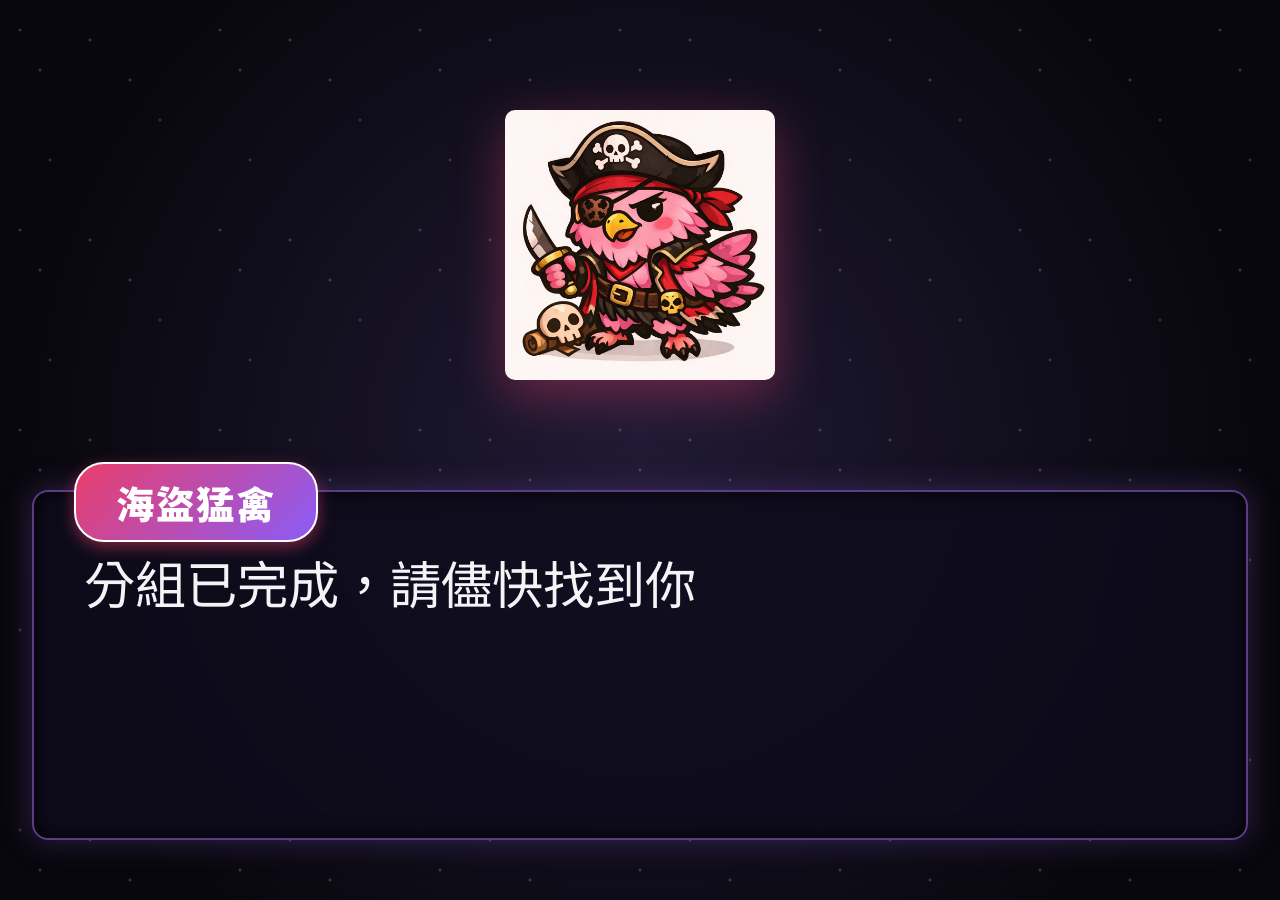
<file: intro_animation.html>
<!DOCTYPE html>
<html lang="zh-TW">
<head>
    <meta charset="UTF-8">
    <meta name="viewport" content="width=device-width, initial-scale=1.0">
    <title>準備迎戰！</title>
    <link href="https://fonts.googleapis.com/css2?family=Noto+Sans+TC:wght@400;700;900&display=swap" rel="stylesheet">
    <style>
        * {
            box-sizing: border-box;
            margin: 0;
            padding: 0;
            font-family: 'Noto Sans TC', sans-serif;
        }

        body {
            background-color: #0d1117;
            background-image: radial-gradient(circle at 50% 50%, #201a35 0%, #08070d 80%);
            color: #fff;
            height: 100vh;
            width: 100vw;
            display: flex;
            flex-direction: column;
            justify-content: center;
            align-items: center;
            overflow: hidden;
        }

        /* 魔法星空背景點綴 */
        .stars {
            position: absolute;
            top: 0; left: 0; width: 100%; height: 100%;
            pointer-events: none;
            background-image: 
                radial-gradient(2px 2px at 20px 30px, #eee, rgba(0,0,0,0)),
                radial-gradient(2px 2px at 40px 70px, #fff, rgba(0,0,0,0)),
                radial-gradient(2px 2px at 50px 160px, #ddd, rgba(0,0,0,0)),
                radial-gradient(2px 2px at 90px 40px, #fff, rgba(0,0,0,0)),
                radial-gradient(2px 2px at 130px 80px, #fff, rgba(0,0,0,0)),
                radial-gradient(2px 2px at 160px 120px, #ddd, rgba(0,0,0,0));
            background-repeat: repeat;
            background-size: 200px 200px;
            animation: twinkle 5s linear infinite;
            opacity: 0.3;
        }

        @keyframes twinkle {
            0% { transform: translateY(0); }
            100% { transform: translateY(-200px); }
        }

        /* 角色展示區 */
        .character-container {
            flex: 1;
            display: flex;
            justify-content: center;
            align-items: center;
            width: 100%;
            position: relative;
            z-index: 2;
        }

        .pirate-bird {
            max-width: 40%;
            max-height: 30vh;
            filter: drop-shadow(0 15px 25px rgba(233, 62, 107, 0.4));
            animation: float 3s ease-in-out infinite;
            border-radius: 10px; /* 如果圖片非去背，稍微給個圓角 */
        }

        @keyframes float {
            0% { transform: translateY(0px); }
            50% { transform: translateY(-15px); }
            100% { transform: translateY(0px); }
        }

        /* RPG 對話框 */
        .dialogue-box {
            width: 95%;
            max-width: 1600px;
            background: rgba(15, 12, 29, 0.85);
            border: 2px solid #5a3c87;
            border-radius: 16px;
            padding: 50px;
            margin-bottom: 60px;
            box-shadow: 0 0 30px rgba(90, 60, 135, 0.5), inset 0 0 20px rgba(0,0,0,0.8);
            position: relative;
            z-index: 3;
            min-height: 350px;
            display: flex;
            flex-direction: column;
            backdrop-filter: blur(10px);
            cursor: pointer;
            transition: all 0.2s ease;
        }

        .dialogue-box:hover {
            border-color: #8b5cf6;
            box-shadow: 0 0 40px rgba(139, 92, 246, 0.6), inset 0 0 20px rgba(0,0,0,0.8);
        }

        .speaker-name {
            position: absolute;
            top: -30px;
            left: 40px;
            background: linear-gradient(135deg, #e93e6b 0%, #8b5cf6 100%);
            padding: 10px 40px;
            border-radius: 30px;
            font-size: 2.4rem;
            font-weight: 900;
            letter-spacing: 2px;
            box-shadow: 0 5px 15px rgba(233, 62, 107, 0.5);
            border: 2px solid #fff;
        }

        .dialogue-text {
            font-size: 3.2rem;
            line-height: 1.6;
            color: #f3f4f6;
            flex: 1;
        }

        /* 繼續點擊提示（右下角閃爍小箭頭） */
        .continue-hint {
            position: absolute;
            bottom: 15px;
            right: 20px;
            font-size: 1.2rem;
            color: #a78bfa;
            animation: blink 1s step-end infinite;
            display: none;
        }

        @keyframes blink {
            0%, 100% { opacity: 1; }
            50% { opacity: 0; }
        }

        /* 最終「開始迎戰」按鈕 */
        .btn-wrapper {
            position: absolute;
            bottom: -70px;
            left: 50%;
            transform: translateX(-50%);
            width: 100%;
            text-align: center;
        }

        .start-btn {
            background: linear-gradient(135deg, #0cebeb 0%, #20e3b2 50%, #29ffc6 100%);
            color: #0b221c;
            font-size: 1.6rem;
            font-weight: 900;
            padding: 15px 40px;
            border: none;
            border-radius: 30px;
            cursor: pointer;
            box-shadow: 0 10px 25px rgba(32, 227, 178, 0.5);
            transition: all 0.3s ease;
            text-shadow: 0 1px 2px rgba(255,255,255,0.8);
            letter-spacing: 2px;
            display: none;
            animation: popIn 0.5s cubic-bezier(0.175, 0.885, 0.32, 1.275) forwards;
            white-space: nowrap;
        }

        .start-btn:hover {
            transform: scale(1.05);
            box-shadow: 0 15px 35px rgba(32, 227, 178, 0.7);
        }

        .start-btn:active {
            transform: scale(0.95);
        }

        @keyframes popIn {
            0% { opacity: 0; transform: translateY(20px) scale(0.8); }
            100% { opacity: 1; transform: translateY(0) scale(1); }
        }

        /* 響應式優化 */
        @media (max-width: 768px) {
            .dialogue-text { font-size: 1.2rem; }
            .start-btn { font-size: 1.2rem; padding: 12px 30px; }
            .dialogue-box { min-height: 150px; padding: 20px; }
            .btn-wrapper { bottom: -60px; }
        }
    </style>
</head>
<body>

    <div class="stars"></div>

    <div class="character-container">
        <!-- 海盜猛禽圖 -->
        <img src="img/pirate_bird.jpg" alt="海盜猛禽" class="pirate-bird">
    </div>

    <div class="dialogue-box" id="dialogueBox">
        <div class="speaker-name">海盜猛禽</div>
        <div class="dialogue-text" id="typewriterText"></div>
        <div class="continue-hint" id="continueHint">▼</div>
        
        <div class="btn-wrapper">
            <button class="start-btn" id="startBtn">開始迎戰 (Click to Start)</button>
        </div>
    </div>

    <script>
        const scripts = [
            "分組已完成，請儘快找到你的隊友！",
            "你與隊友的戰績將共同決定最後決戰的優先順序，",
            "因此，你的每一場比賽，也決定團隊之後的走向...",
            "接下來將顯示你的隊伍目前的對戰順序，",
            "好好爭取團隊榮譽吧！"
        ];

        let currentScriptIndex = 0;
        let isTyping = false;
        let typingTimer;
        let autoNextTimer;

        const textElement = document.getElementById("typewriterText");
        const dialogueBox = document.getElementById("dialogueBox");
        const continueHint = document.getElementById("continueHint");
        const startBtn = document.getElementById("startBtn");

        function typeWriter(text, index = 0) {
            isTyping = true;
            continueHint.style.display = "none";
            
            if (index === 0) {
                textElement.innerHTML = "";
                
                // 語音播放 (男性低沉)
                if ("speechSynthesis" in window) {
                    window.speechSynthesis.cancel();
                    const utterance = new SpeechSynthesisUtterance(text);
                    utterance.lang = "zh-TW";
                    utterance.pitch = 0.1; // 極低沉音調
                    utterance.rate = 1.0;  // 正常語速
                    
                    // 嘗試尋找男聲 (如果系統有提供)
                    const voices = window.speechSynthesis.getVoices();
                    const twVoices = voices.filter(v => v.lang.includes('zh-TW') || v.lang.includes('zh-HK') || v.lang.includes('zh-CN'));
                    // 隨意挑一個，主要靠 pitch 壓低
                    if (twVoices.length > 0) utterance.voice = twVoices[0];
                    
                    window.speechSynthesis.speak(utterance);
                }
            }

            if (index < text.length) {
                textElement.innerHTML += text.charAt(index);
                typingTimer = setTimeout(() => typeWriter(text, index + 1), 60); // 打字機速度
            } else {
                isTyping = false;
                if (currentScriptIndex < scripts.length - 1) {
                    continueHint.style.display = "none"; // 改為自動播放，隱藏提示小箭頭
                    autoNextTimer = setTimeout(nextScript, 3000); // 3 秒後自動播放下一句
                } else {
                    // 顯示最終按鈕
                    startBtn.style.display = "inline-block";
                    dialogueBox.style.cursor = "default";
                }
            }
        }

        function nextScript() {
            // 已完全結束，不處理點擊
            if (currentScriptIndex >= scripts.length - 1 && !isTyping) {
                return;
            }

            if (isTyping) {
                // 如果正在打字，點擊則立即顯示完整句子並強制關閉這句的語音
                clearTimeout(typingTimer);
                window.speechSynthesis.cancel();
                textElement.innerHTML = scripts[currentScriptIndex];
                isTyping = false;
                
                if (currentScriptIndex < scripts.length - 1) {
                    continueHint.style.display = "none";
                    autoNextTimer = setTimeout(nextScript, 3000);
                } else {
                    startBtn.style.display = "inline-block";
                    dialogueBox.style.cursor = "default";
                }
            } else {
                // 如果打完了，進入下一句
                clearTimeout(autoNextTimer);
                currentScriptIndex++;
                if (currentScriptIndex < scripts.length) {
                    typeWriter(scripts[currentScriptIndex]);
                }
            }
        }

        // 綁定點擊事件
        dialogueBox.addEventListener("click", (e) => {
            if (e.target !== startBtn) {
                nextScript();
            }
        });

        startBtn.addEventListener("click", (e) => {
            e.stopPropagation();
            
            // 加入淡出效果
            document.body.style.transition = "opacity 0.6s ease";
            document.body.style.opacity = "0";
            
            setTimeout(() => {
                // 嘗試關閉視窗 (如果是由 window.open 開啟)
                try {
                    // 如果被 iframe 包起來，通知父層去跳轉分頁
                    if (window.parent && window.parent !== window) {
                        window.parent.postMessage({ action: "closeAndGoToSchedule" }, "*");
                    } else {
                        // 當網頁被單獨開啟時的關閉與退回處理
                        window.history.back(); // 嘗試回到上一頁
                        window.close(); // 如果是程式開啟的新分頁，可以直接關閉
                        
                        // Fallback: 直接導向首頁
                        if (!window.closed) { 
                            window.location.href = "index.html"; 
                        }
                    }
                } catch(err) {
                    window.location.href = "index.html";
                }
            }, 600);
        });

        // 啟動動畫
        window.onload = () => {
            setTimeout(() => {
                typeWriter(scripts[currentScriptIndex]);
            }, 500); // 延遲半秒開始
        };
    </script>
</body>
</html>
</file>
